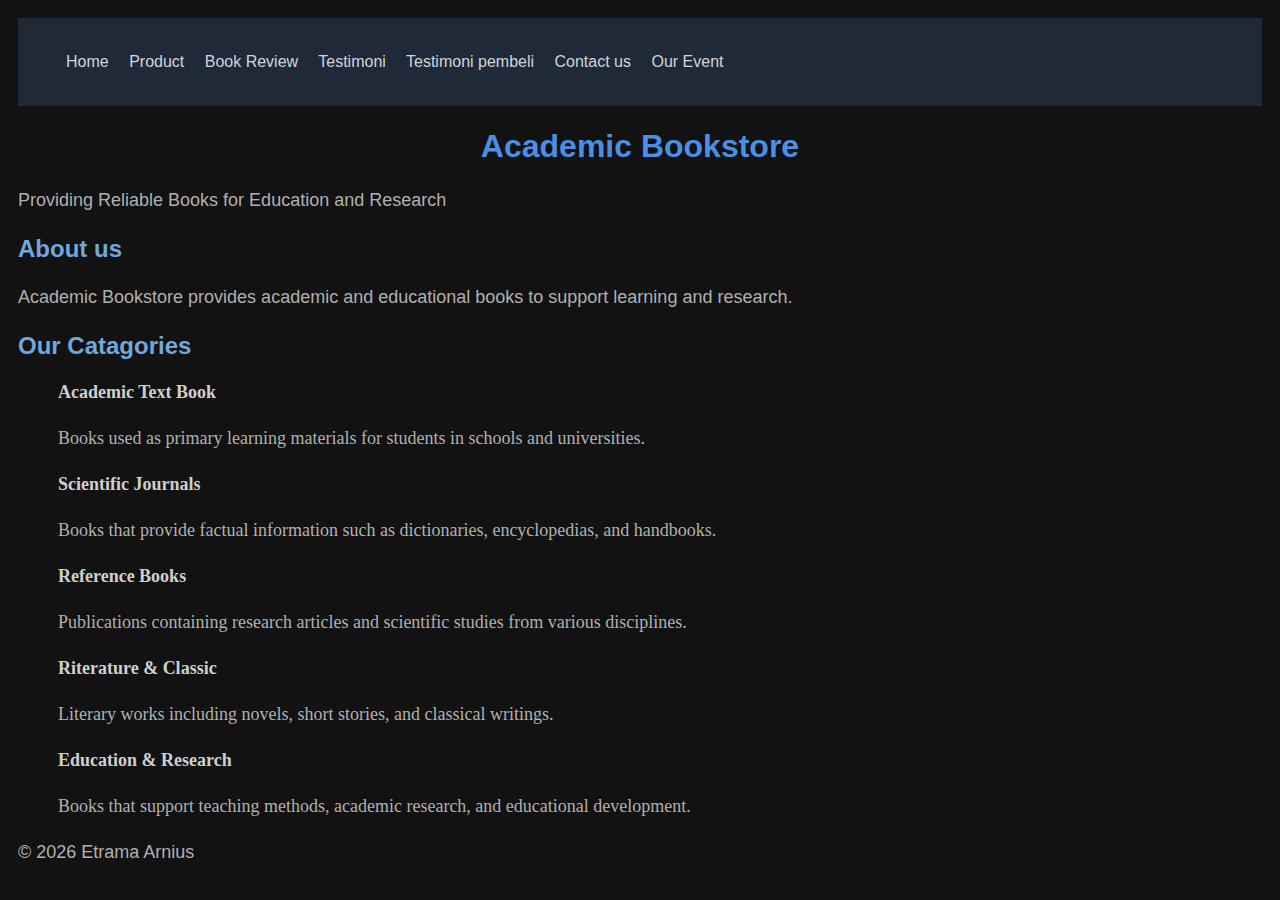
<file: index.html>
<!DOCTYPE html>
<html lang="id">
<head>
    <meta charset="UTF-8">
    <meta name="viewport" content="width=device-width, initial-scale=1.0">
    <title>Academic Bookstore-Aisyah Mumtaz</title>
    <link rel="stylesheet" href="style.css"/> 
</head>
<body>
    <header class="header">
    <nav class="navbar">
      <a href="index.html">Home</a>  
      <a href="product.html">Product</a>
      <a href="bedah-buku.html">Book Review</a>  
      <a href="testimoni.html">Testimoni</a>
      <a href="tampil-testimoni.html">Testimoni pembeli</a>
      <a href="kontak.html">Contact us</a>
      <a href="event.html">Our Event</a>
    </nav>
    </header>
    <h1>Academic Bookstore</h1>
    <p>Providing Reliable Books for Education and Research</p>
    <h2>About us</h2>
    <p> 
        Academic Bookstore provides academic and educational books
        to support learning and research.
    </p>
    <h2>Our Catagories</h2>
    <ul>
        <strong>Academic Text Book</strong>
        <p>Books used as primary learning materials for students in schools and universities.</p>
        <strong>Scientific Journals</strong>
        <p>Books that provide factual information such as dictionaries, encyclopedias, and handbooks.</p>
        <strong>Reference Books</strong>
        <p>Publications containing research articles and scientific studies from various disciplines.</p>
        <strong>Riterature & Classic</strong>
        <p>Literary works including novels, short stories, and classical writings.</p>
        <strong>Education & Research</strong>
        <p>Books that support teaching methods, academic research, and educational development.</p>
    </ul>
    <footer>
  <p>&copy; <span id="year"></span> Etrama Arnius</p>
</footer>

<script>
document.getElementById("year").textContent =
new Date().getFullYear();
</script>
</body>
</html>
</file>
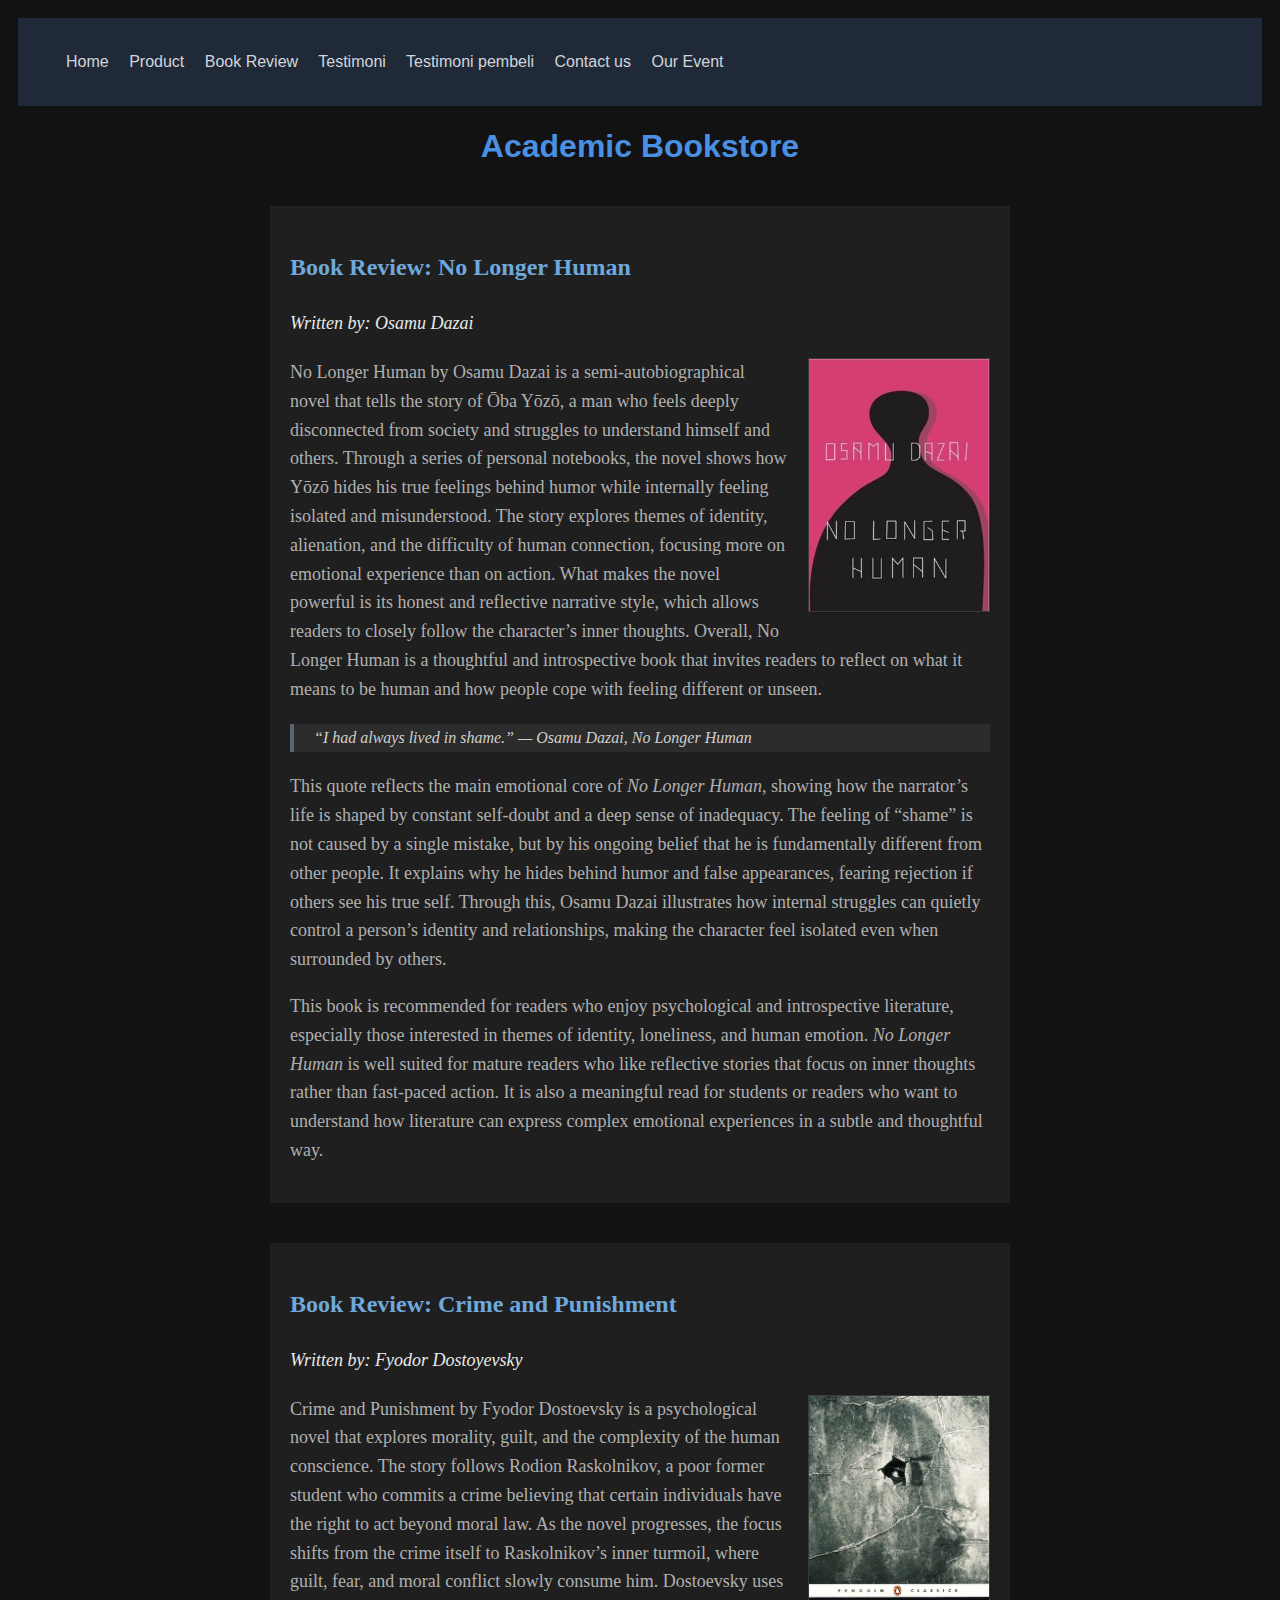
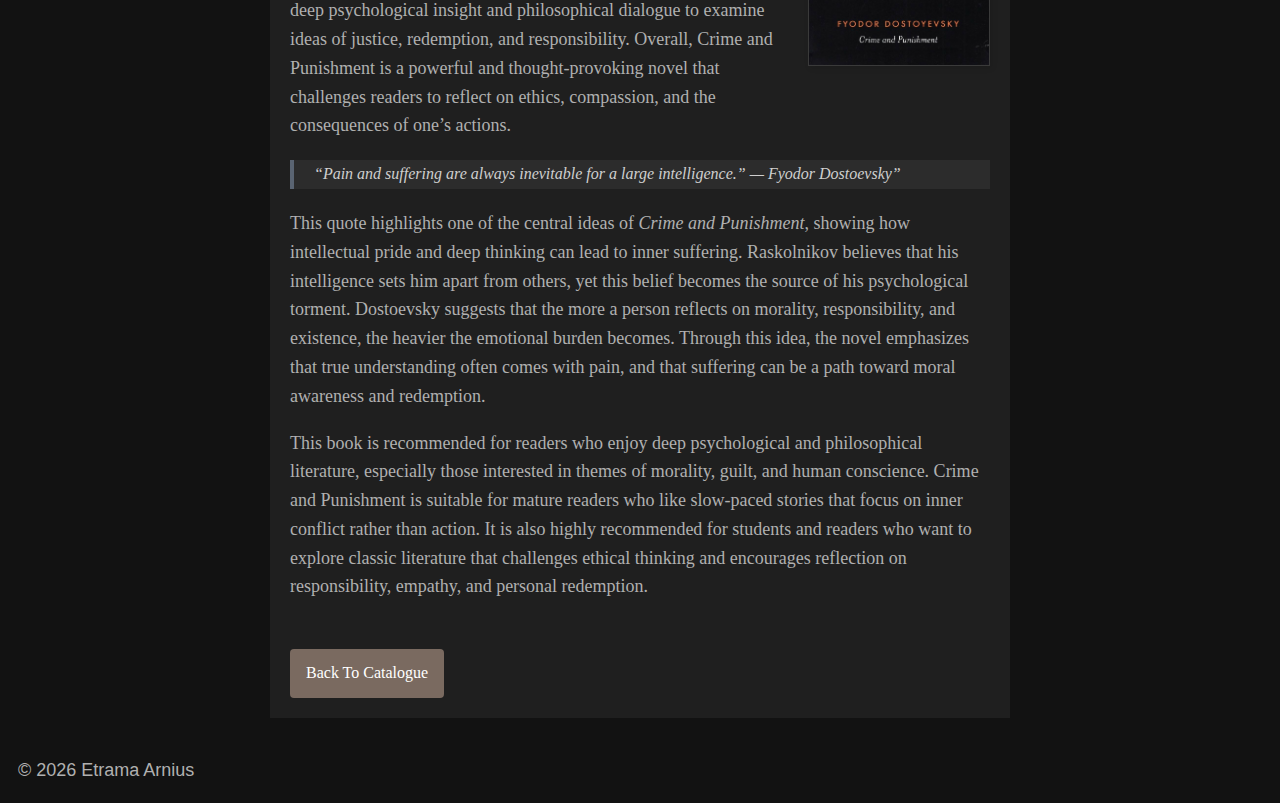
<file: bedah-buku.html>
<!DOCTYPE html>
<html lang="id">
<head>
    <meta charset="UTF-8">
    <meta name="viewport" content="width=device-width, initial-scale=1.0">
    <title>Academic Bookstore-Aisyah Mumtaz</title>
    <link rel="stylesheet" href="style.css"/> 
</head>
<body>
    <header class="header">
    <nav class="navbar">
      <a href="index.html">Home</a>  
      <a href="product.html">Product</a>
      <a href="bedah-buku.html">Book Review</a>  
      <a href="testimoni.html">Testimoni</a>
      <a href="tampil-testimoni.html">Testimoni pembeli</a>
      <a href="kontak.html">Contact us</a>
      <a href="event.html">Our Event</a>
    </nav>
    </header>
<h1>Academic Bookstore</h1>
<section class="daftar-produk">
<main class="articles">
    <h2>Book Review: No Longer Human</h2>
    <p class="penulis">Written by: Osamu Dazai</p>
    <img src="No Longer Human.jpg" alt="sampul no Longer human" class="sampul">
    <p>
        No Longer Human by Osamu Dazai is a semi-autobiographical novel that tells the story of Ōba Yōzō, 
        a man who feels deeply disconnected from society and struggles to understand himself and others.
         Through a series of personal notebooks, the novel shows how Yōzō hides his true feelings behind humor while internally feeling isolated and misunderstood.
          The story explores themes of identity, alienation, and the difficulty of human connection, 
          focusing more on emotional experience than on action. What makes the novel powerful is its honest and reflective narrative style, 
          which allows readers to closely follow the character’s inner thoughts.
         Overall, No Longer Human is a thoughtful and introspective book that invites readers to reflect on what it means to be human
          and how people cope with feeling different or unseen.
    </p>
    <blockquote>
       <em>“I had always lived in shame.”</em>
         — Osamu Dazai, No Longer Human
    </blockquote>
    <p>
        This quote reflects the main emotional core of <i>No Longer Human</i>, 
        showing how the narrator’s life is shaped by constant self-doubt and a deep sense of inadequacy. 
        The feeling of “shame” is not caused by a single mistake, but by his ongoing belief that he is fundamentally different from other people. 
        It explains why he hides behind humor and false appearances, fearing rejection if others see his true self. Through this, Osamu Dazai illustrates how internal struggles can quietly control a person’s identity and relationships,
         making the character feel isolated even when surrounded by others.
    </p>
    <p>
       This book is recommended for readers who enjoy psychological and introspective literature, 
       especially those interested in themes of identity, loneliness, and human emotion. 
       <em>No Longer Human</em> is well suited for mature readers 
       who like reflective stories that focus on inner thoughts rather than fast-paced action. 
       It is also a meaningful read for students or readers who want to understand how literature can express complex emotional experiences in a subtle and thoughtful way.
    </p>
    </main>
    </section>
    <section class="daftar-produk">
        <main class="articles">
    <h2>Book Review: Crime and Punishment</h2>
    <p class="penulis">Written by: Fyodor Dostoyevsky</p>
    <img src="Crime and Punishment by Fyodor Dostoyevsky.jpg" alt="sampul crime and Punishment" class="sampul">
    <p>
       Crime and Punishment by Fyodor Dostoevsky is a psychological novel that explores morality, guilt, and the complexity of the human conscience.
        The story follows Rodion Raskolnikov, a poor former student who commits a crime believing that certain individuals have the right to act beyond moral law. 
        As the novel progresses, the focus shifts from the crime itself to Raskolnikov’s inner turmoil, where guilt, fear, and moral conflict slowly consume him.
         Dostoevsky uses deep psychological insight and philosophical dialogue to examine ideas of justice, redemption, and responsibility.
        Overall, Crime and Punishment is a powerful and thought-provoking novel that challenges readers to reflect on ethics, compassion, and the consequences of one’s actions.
    </p>
    <blockquote>
       <em>“Pain and suffering are always inevitable for a large intelligence.”</em>
            — Fyodor Dostoevsky”
         
    </blockquote>
    <p>
        This quote highlights one of the central ideas of <em>Crime and Punishment</em>, 
        showing how intellectual pride and deep thinking can lead to inner suffering.
         Raskolnikov believes that his intelligence sets him apart from others, 
         yet this belief becomes the source of his psychological torment.
          Dostoevsky suggests that the more a person reflects on morality, responsibility, and existence, the heavier the emotional burden becomes. 
         Through this idea, the novel emphasizes that true understanding often comes with pain, and that suffering can be a path toward moral awareness and redemption.

    </p>
    <p>
       This book is recommended for readers who enjoy deep psychological and philosophical literature,
        especially those interested in themes of morality, guilt, and human conscience. 
        Crime and Punishment is suitable for mature readers who like slow-paced stories that focus on inner conflict rather than action.
        It is also highly recommended for students and readers who want to explore classic literature that challenges ethical thinking 
        and encourages reflection on responsibility, 
        empathy, and personal redemption.</p>
<a href="product.html" class="btn-kembali">Back To Catalogue</a>
</main>
    </section>
<footer>
  <p>&copy; <span id="year"></span> Etrama Arnius</p>
</footer>

<script>
document.getElementById("year").textContent =
new Date().getFullYear();
</script>
</body>
</html>
</file>
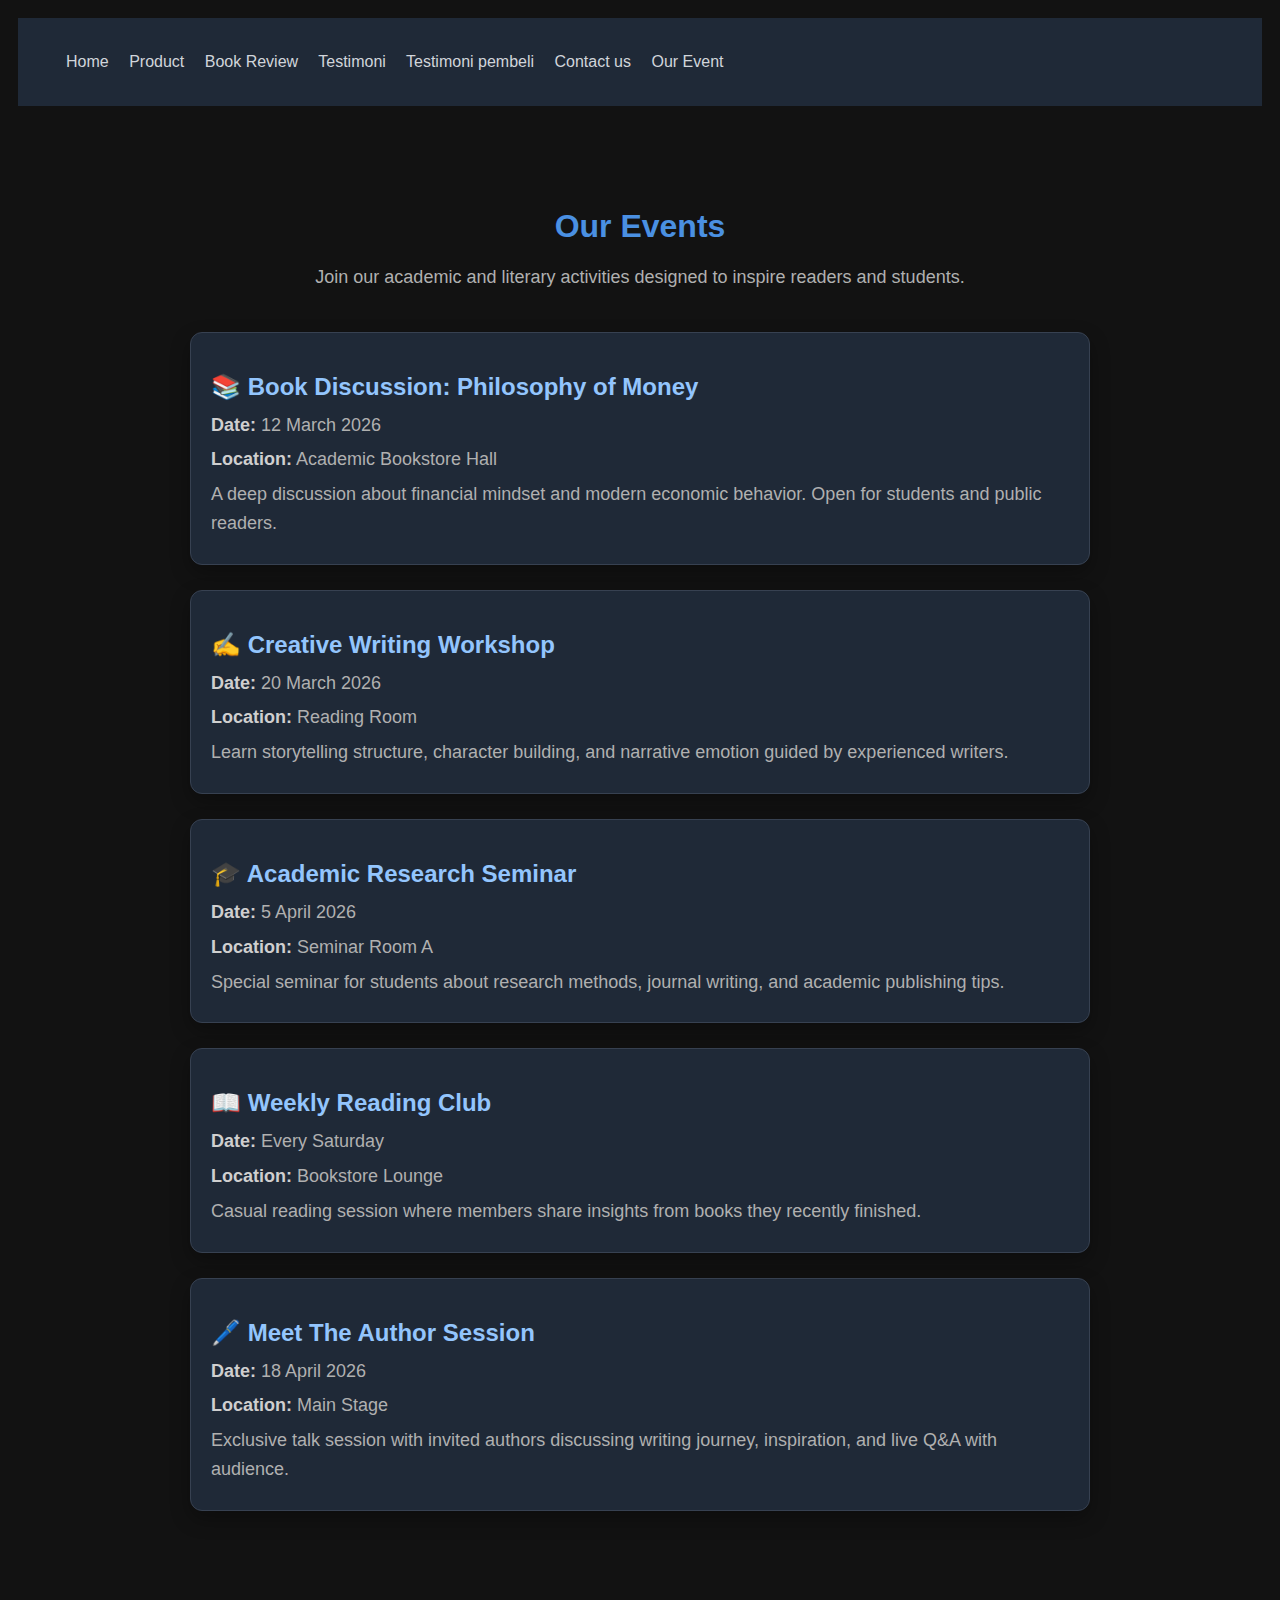
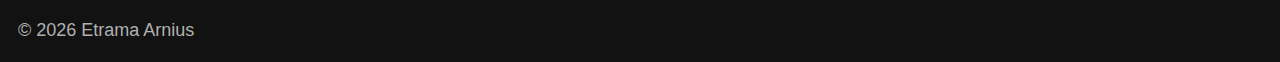
<file: event.html>
<!DOCTYPE html>
<html lang="id">
<head>
    <meta charset="UTF-8">
    <meta name="viewport" content="width=device-width, initial-scale=1.0">
    <title>Academic Bookstore-Aisyah Mumtaz</title>
    <link rel="stylesheet" href="style.css"/> 
</head>
<body>
    <header class="header">
    <nav class="navbar">
      <a href="index.html">Home</a>  
      <a href="product.html">Product</a>
      <a href="bedah-buku.html">Book Review</a>  
      <a href="testimoni.html">Testimoni</a>
      <a href="tampil-testimoni.html">Testimoni pembeli</a>
      <a href="kontak.html">Contact us</a>
      <a href="event.html">Our Event</a>
    </nav>
    </header>
    <!-- EVENT SECTION -->
<main class="events">

    <h1>Our Events</h1>
    <p>Join our academic and literary activities designed to inspire readers and students.</p>

    <!-- EVENT 1 -->
    <section class="event-card">
        <h2>📚 Book Discussion: Philosophy of Money</h2>
        <p><strong>Date:</strong> 12 March 2026</p>
        <p><strong>Location:</strong> Academic Bookstore Hall</p>
        <p>
            A deep discussion about financial mindset and modern economic behavior.
            Open for students and public readers.
        </p>
    </section>

    <!-- EVENT 2 -->
    <section class="event-card">
        <h2>✍️ Creative Writing Workshop</h2>
        <p><strong>Date:</strong> 20 March 2026</p>
        <p><strong>Location:</strong> Reading Room</p>
        <p>
            Learn storytelling structure, character building, and narrative emotion
            guided by experienced writers.
        </p>
    </section>

    <!-- EVENT 3 -->
    <section class="event-card">
        <h2>🎓 Academic Research Seminar</h2>
        <p><strong>Date:</strong> 5 April 2026</p>
        <p><strong>Location:</strong> Seminar Room A</p>
        <p>
            Special seminar for students about research methods, journal writing,
            and academic publishing tips.
        </p>
    </section>

    <!-- EVENT 4 -->
    <section class="event-card">
        <h2>📖 Weekly Reading Club</h2>
        <p><strong>Date:</strong> Every Saturday</p>
        <p><strong>Location:</strong> Bookstore Lounge</p>
        <p>
            Casual reading session where members share insights from books they
            recently finished.
        </p>
    </section>

    <!-- EVENT 5 -->
    <section class="event-card">
        <h2>🖊️ Meet The Author Session</h2>
        <p><strong>Date:</strong> 18 April 2026</p>
        <p><strong>Location:</strong> Main Stage</p>
        <p>
            Exclusive talk session with invited authors discussing writing journey,
            inspiration, and live Q&A with audience.
        </p>
    </section>

</main>

<footer>
  <p>&copy; <span id="year"></span> Etrama Arnius</p>
</footer>

<script>
document.getElementById("year").textContent =
new Date().getFullYear();
</script>

</body>
</html>
</file>
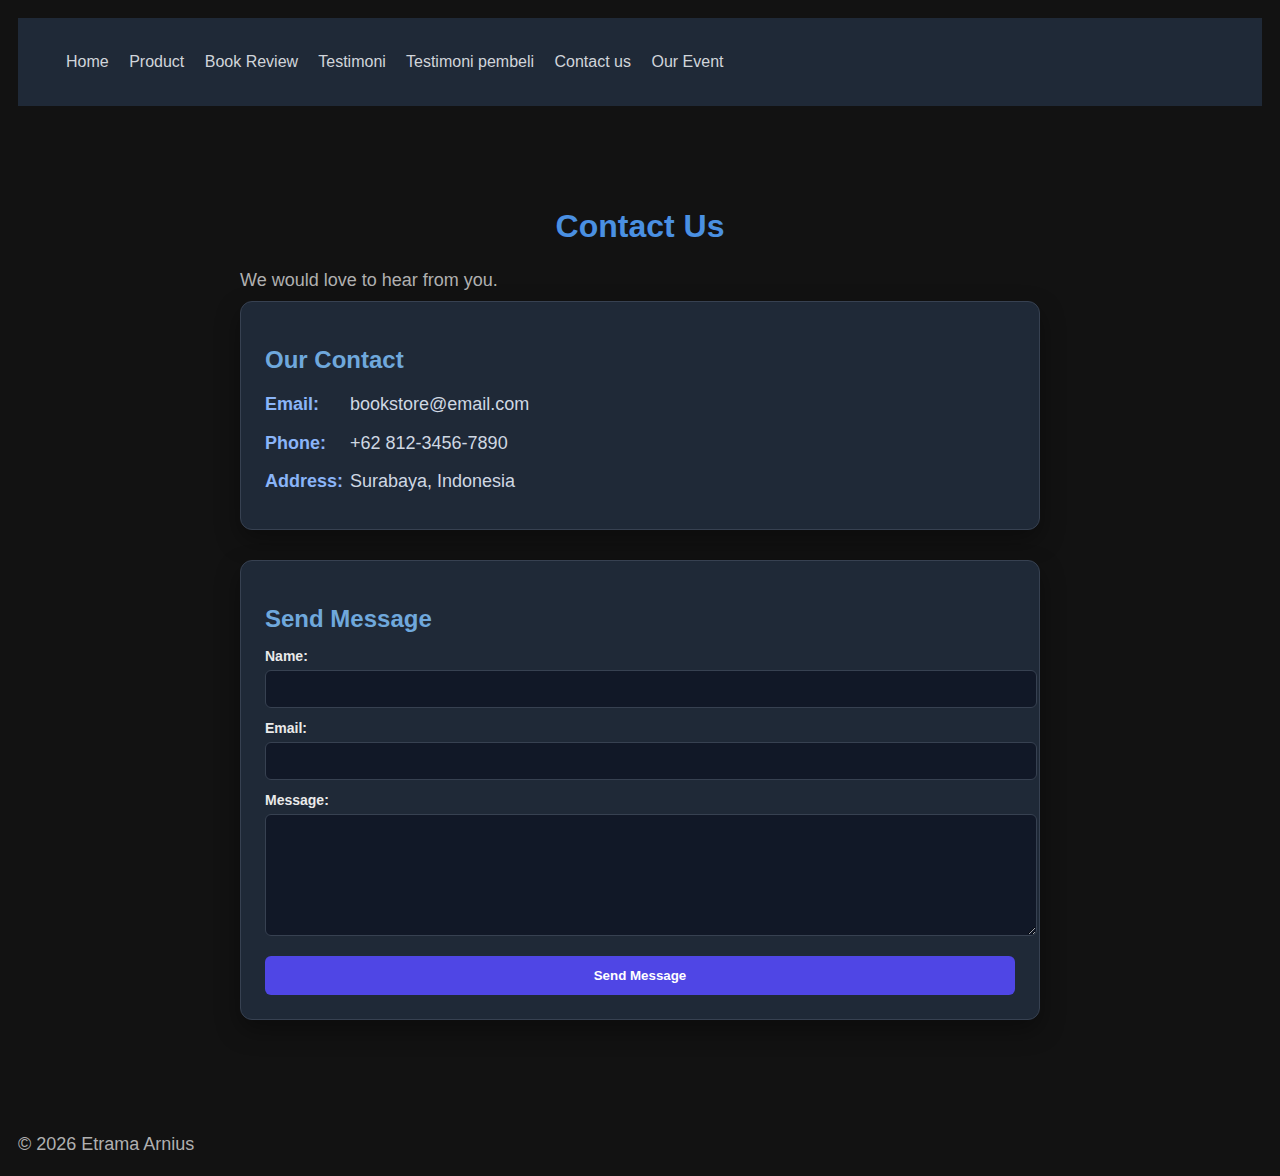
<file: kontak.html>
<!DOCTYPE html>
<!DOCTYPE html>
<html lang="id">

<head>
    <meta name="viewport" content="width=device-width, initial-scale=1.0">
    <title>Academic Bookstore - Alsyah Mumtaz</title>
    <link rel="stylesheet" href="style.css">
</head>

<body class="contact">

    <!-- HEADER / NAVBAR -->
    <header class="header">
        <nav class="navbar">
            <a href="index.html">Home</a>
            <a href="product.html">Product</a>
            <a href="bedah-buku.html">Book Review</a>
            <a href="testimoni.html">Testimoni</a>
            <a href="tampil-testimoni.html">Testimoni pembeli</a>
            <a href="kontak.html">Contact us</a>
            <a href="event.html">Our Event</a>
        </nav>
    </header>

    <!-- MAIN CONTENT -->
    <main class="contact">

        <header>
            <h1>Contact Us</h1>
            <p>We would love to hear from you.</p>
        </header>

        <section class="contact-info">
            <h2>Our Contact</h2>
            <p><strong>Email:</strong> bookstore@email.com</p>
            <p><strong>Phone:</strong> +62 812-3456-7890</p>
            <p><strong>Address:</strong> Surabaya, Indonesia</p>
        </section>

        <section>
            <h2>Send Message</h2>

            <form>
                <label>Name:</label>
                <input type="text" required>

                <label>Email:</label>
                <input type="email" required>

                <label>Message:</label>
                <textarea required></textarea>

                <button type="submit">Send Message</button>
            </form>
        </section>

    </main>

   <footer>
  <p>&copy; <span id="year"></span> Etrama Arnius</p>
</footer>

<script>
document.getElementById("year").textContent =
new Date().getFullYear();
</script>
</body>
</html>
</file>
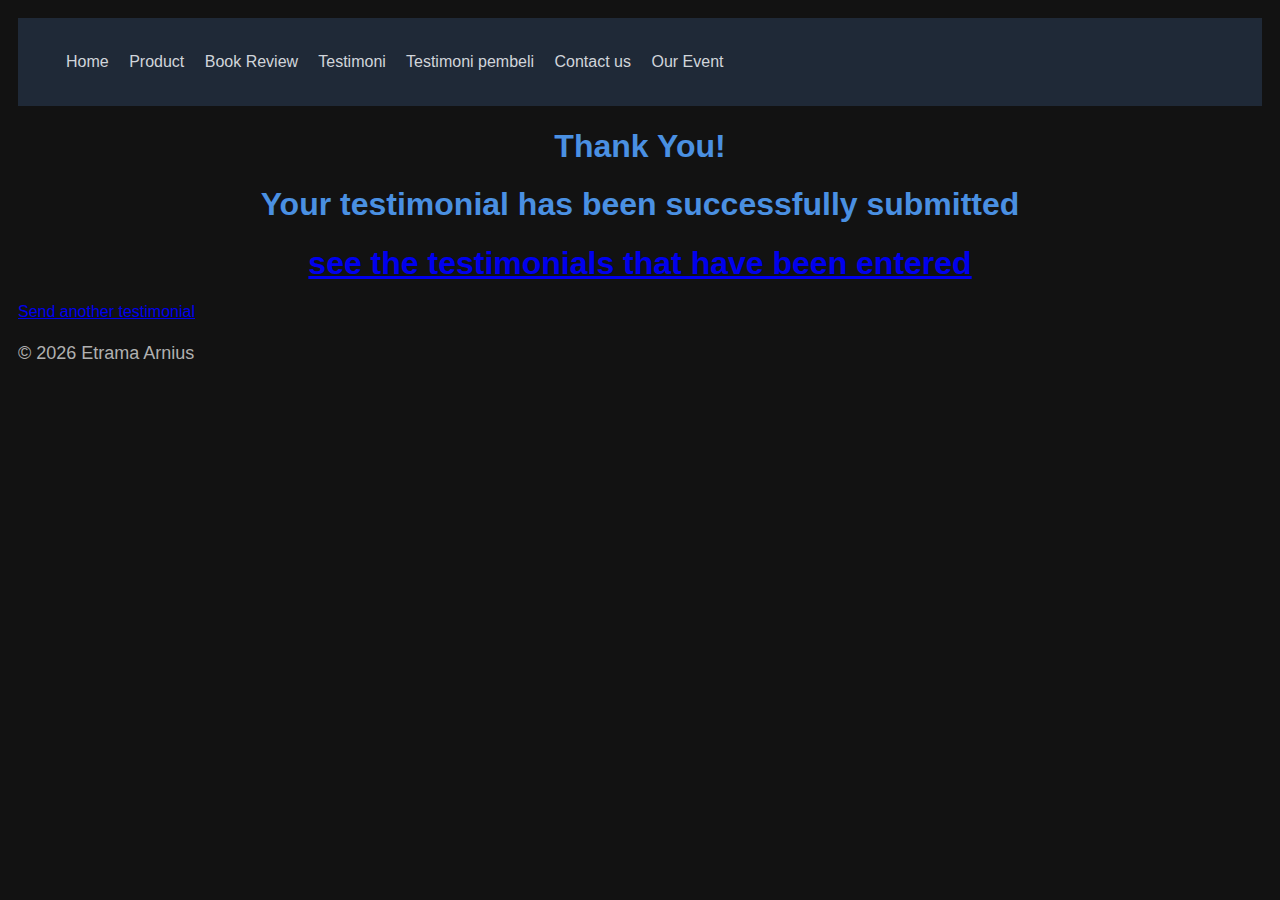
<file: proses-testimoni.html>
<!DOCTYPE html>
<html lang="id">
<head>
    <meta charset="UTF-8">
    <meta name="viewport" content="width=device-width, initial-scale=1.0">
    <title>Academic Bookstore-Aisyah Mumtaz</title>
    <link rel="stylesheet" href="style.css"/> 
</head>
<body>
    <header class="header">
    <nav class="navbar">
      <a href="index.html">Home</a>  
      <a href="product.html">Product</a>
      <a href="bedah-buku.html">Book Review</a>  
      <a href="testimoni.html">Testimoni</a>
      <a href="tampil-testimoni.html">Testimoni pembeli</a>
      <a href="kontak.html">Contact us</a>
      <a href="event.html">Our Event</a>
    </nav>
    </header>
<main class="konfirmasi">
    <h1>Thank You!</h1>
    <h1>Your testimonial has been successfully submitted</h1>
    <h1><a href="tampil-testimoni.html">see the testimonials that have been entered</a></h1>
    <section class="Testimoni-terkirim"></section>
    <a href="testimoni.html">Send another testimonial</a>
</main>
<footer>
  <p>&copy; <span id="year"></span> Etrama Arnius</p>
</footer>

<script>
document.getElementById("year").textContent =
new Date().getFullYear();
</script>
</body>
</html>
</file>
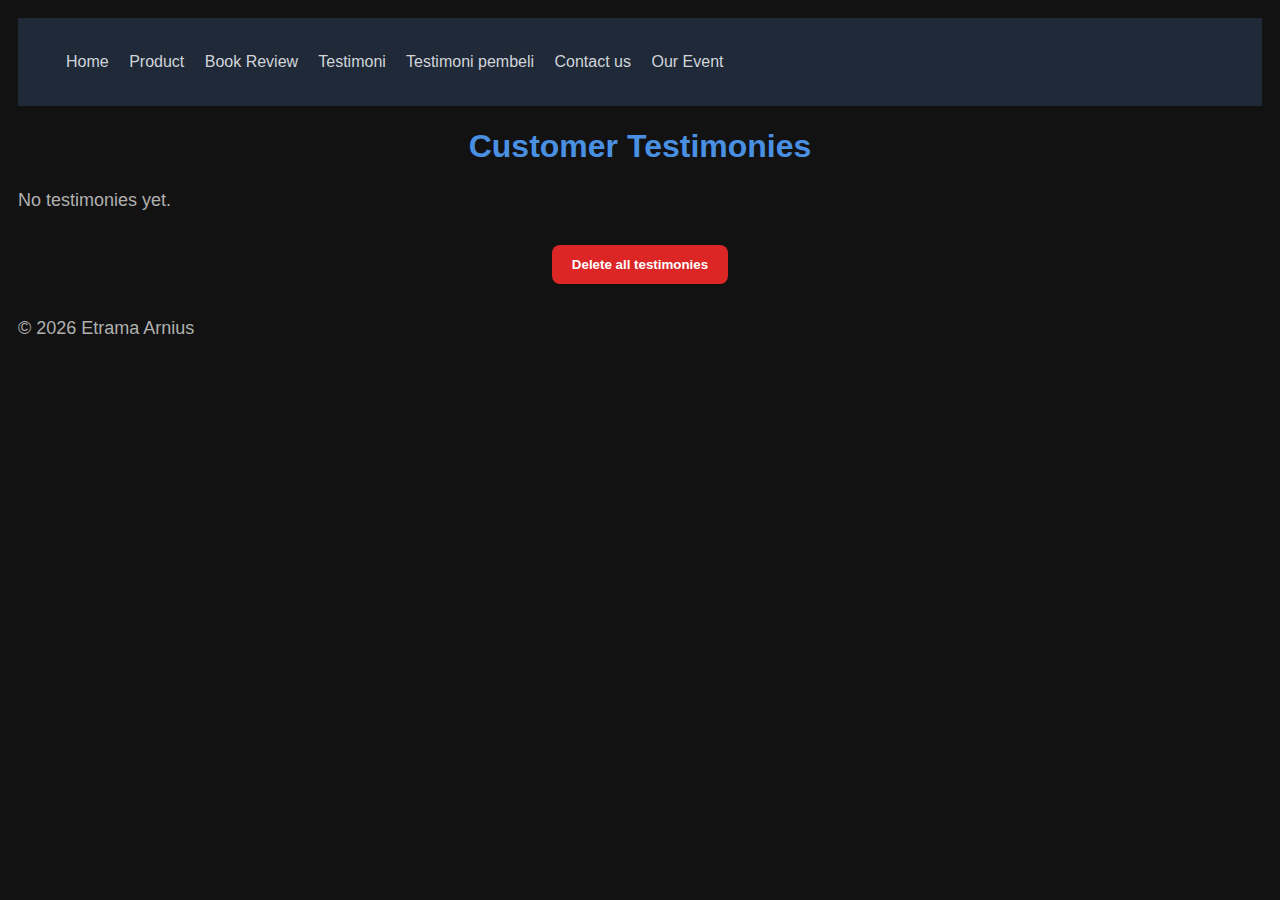
<file: tampil-testimoni.html>
<!DOCTYPE html>
<html lang="id">
<head>
    <meta charset="UTF-8">
    <meta name="viewport" content="width=device-width, initial-scale=1.0">
    <title>Academic Bookstore-Aisyah Mumtaz</title>
    <link rel="stylesheet" href="style.css"/> 
</head>
<body>
    <header class="header">
    <nav class="navbar">
      <a href="index.html">Home</a>  
      <a href="product.html">Product</a>
      <a href="bedah-buku.html">Book Review</a>  
      <a href="testimoni.html">Testimoni</a>
      <a href="tampil-testimoni.html">Testimoni pembeli</a>
      <a href="kontak.html">Contact us</a>
      <a href="event.html">Our Event</a>
    </nav>
    </header>

<h1>Customer Testimonies</h1>

<div id="testimoniContainer"></div>
<button id="deleteAllTestimoni">Delete all testimonies</button>

<script>
const container = document.getElementById("testimoniContainer");
const data = JSON.parse(localStorage.getItem("testimonyList")) || [];

if (data.length === 0) {
  container.innerHTML = "<p>No testimonies yet.</p>";
}

data.forEach(item => {
  const card = document.createElement("div");
  card.className = "testimoni-card";

  card.innerHTML = `
    <h3>${item.name}</h3>
    <p><strong>${item.school}</strong></p>
    <p>📘 ${item.judul}</p>
    <p>⭐ ${"★".repeat(item.rating)}</p>
    <p>${item.pesan}</p>
    <hr>
  `;

  container.appendChild(card);
});
document.getElementById("deleteAllTestimoni").onclick = function () {
  if (confirm("Delete all testimonies?")) {
    localStorage.removeItem("testimonyList"); // ⬅️ INI WAJIB SAMA
    location.reload();
  }
};
</script>
<footer>
  <p>&copy; <span id="year"></span> Etrama Arnius</p>
</footer>

<script>
document.getElementById("year").textContent =
new Date().getFullYear();
</script>

</body>
</html>
</file>
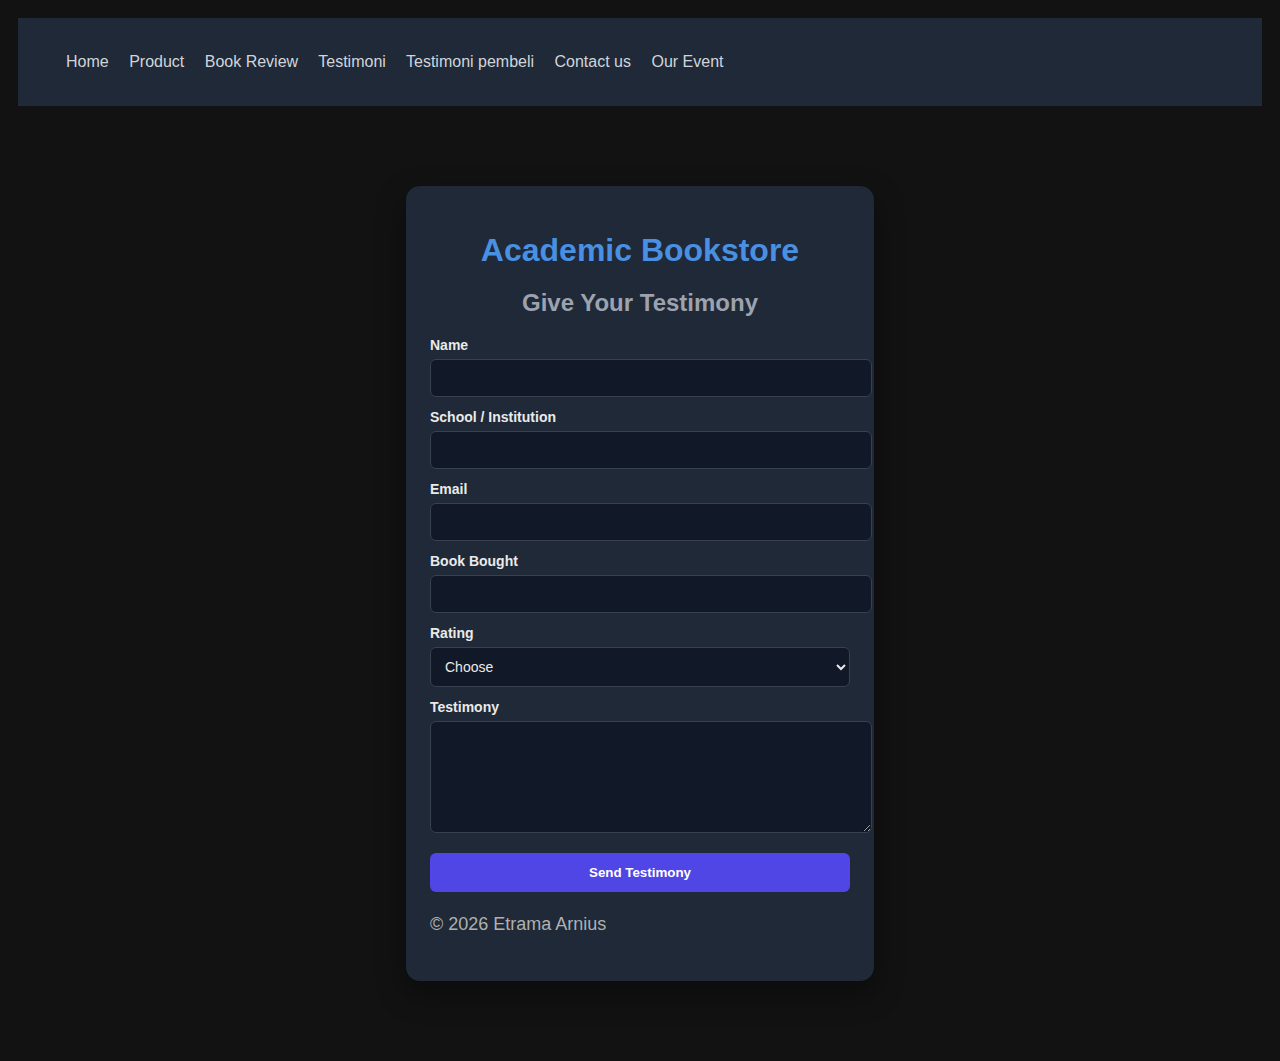
<file: testimoni.html>
<!DOCTYPE html>
<html lang="id">
<head>
    <meta charset="UTF-8">
    <meta name="viewport" content="width=device-width, initial-scale=1.0">
    <title>Academic Bookstore-Aisyah Mumtaz</title>
    <link rel="stylesheet" href="style.css"/> 
</head>
<body>
    <header class="header">
    <nav class="navbar">
      <a href="index.html">Home</a>  
      <a href="product.html">Product</a>
      <a href="bedah-buku.html">Book Review</a>  
      <a href="testimoni.html">Testimoni</a>
      <a href="tampil-testimoni.html">Testimoni pembeli</a>
      <a href="kontak.html">Contact us</a>
      <a href="event.html">Our Event</a>
    </nav>
    </header>

  <main class="formulir">
    <h1>Academic Bookstore</h1>
    <h2>Give Your Testimony</h2>

    <form id="formTestimoni">
      <!-- ISI FORM LU TETEP -->

  <label>Name</label>
  <input type="text" id="name" required>

  <label>School / Institution</label>
  <input type="text" id="school" required>

  <label>Email</label>
  <input type="email" id="email">

  <label>Book Bought</label>
  <input type="text" id="judul">

  <label>Rating</label>
  <select id="rating" required>
    <option value="">Choose</option>
    <option value="1">★</option>
    <option value="2">★★</option>
    <option value="3">★★★</option>
    <option value="4">★★★★</option>
    <option value="5">★★★★★</option>
  </select>

  <label>Testimony</label>
  <textarea id="pesan" required></textarea>

  <button type="submit">Send Testimony</button>
</form>

<script>
document.getElementById("formTestimoni").addEventListener("submit", function(e){
  e.preventDefault();

  const data = {
    name: document.getElementById("name").value,
    school: document.getElementById("school").value,
    email: document.getElementById("email").value,
    judul: document.getElementById("judul").value,
    rating: document.getElementById("rating").value,
    pesan: document.getElementById("pesan").value
  };

  let list = JSON.parse(localStorage.getItem("testimonyList")) || [];
  list.push(data);
  localStorage.setItem("testimonyList", JSON.stringify(list));

  window.location.href = "tampil-testimoni.html";
});
</script>
<footer>
  <p>&copy; <span id="year"></span> Etrama Arnius</p>
</footer>

<script>
document.getElementById("year").textContent =
new Date().getFullYear();
</script>

</body>
</html>
</file>
<file: style.css>
body{
    background-color: #121212;
    font-family: 'Segoe UI', Tahoma, Geneva, Verdana, sans-serif;
    color: #EAEAEA;
    margin: 18px;
}
.navbar {
  background: #1F2937;
  padding: 1rem;
}

.navbar a {
  color: #D1D5DB;
  margin-right: 1rem;
  text-decoration: none;
}

.navbar a:hover {
  color: #6366F1;
}
.header {
  background-color: #1F2937;
  display: flex;
  justify-content: space-between;
  align-items: center;
  padding: 1.2rem 2rem;
}
.nav a {
  margin-left: 1.5rem;
  text-decoration: none;
  color: #D1D5DB;
  font-weight: 500;
}

.nav a:hover {
  color: #6366F1;
}

h1{
    color: #4A90E2;
    text-align: center;
}
p{
    font-size: 18px;
    text-align: left;
    line-height: 1.6;
    color: #B0B0B0;
}
h2{
    color: #6FA8DC;
    text-align: left;
}
ul{
    font-size: 17px;
    font-family: 'Times New Roman', Times, serif;
    text-align: left;
    line-height: 1.5;
}
strong{
    font-size: 18px;
    color: #CFCFCF;
}

.daftar-produk {
    display: grid;
    grid-template-columns: repeat(auto-fit, minmax(250px, 1fr));
    gap: 20px;
    padding: 20px;
}

.product {
    background-color: #2C2F36;
    border: 1px solid #3A3F47;
    padding: 15px;
    border-radius: 10px;
    text-align: center;
    box-shadow: 0 2px 6px rgba(0, 0, 0, 0.1);
    overflow: hidden;
}

.product img {
    width: 150px;
    height: auto;
    border-radius: 5px;
    margin-bottom: 10px;
}

.product h2 {
    font-size: 20px;
    color: #F3F4F6;
}

.product h3 {
    font-size: 16px;
    color: #F3F4F6;
}

.price {
    font-weight: bold;
    color: #E5C07B;
}

.description {
    font-size: 14px;
    color: #D1D5DB;
}
.articles{
    max-width: 700px;
    margin: auto;
    padding: 20px;
    background-color: #1f1f1f;
    font-family: Georgia, 'Times New Roman', Times, serif;
    line-height: 1.8;
}
.articles .penulis{
    font-style: italic;
    color: #eaeaea;
    margin-bottom: 20px;
}
.articles .sampul{
    width: 180px;
    float: right;
    margin: 0 0 20px 20px;
    border: 1px solid #3a3a3a;
    box-shadow: 2px 2px 6px rgba(0, 0, 0, 0.1);
}
.articles blockquote{
    font-style: italic;
    padding-left: 20px;
    margin: 20px 0;
    border-left: 4px solid #5a6472;
    color: #cfcfcf;
    background-color: #2c2c2c;
}
.btn-kembali{
    display: inline-block;
    margin-top: 30px;
    padding: 10px 16px;
    background-color: #7a6a60;
    color: white;
    text-decoration: none;
    border-radius: 4px;
}
.btn-kembali:hover{
    background-color: #6b7484;
}
/* ===============================
   FORM CARD FINAL (AMAN)
   =============================== */

main.formulir {
  max-width: 420px;
  margin: 80px auto;
  padding: 24px;
  background-color: #1F2937;
  border-radius: 14px;
  box-shadow: 0 12px 30px rgba(0,0,0,0.4);
}

main.formulir h2 {
  text-align: center;
  margin-bottom: 20px;
}

main.formulir label {
  display: block;
  margin-top: 12px;
  font-size: 14px;
  font-weight: 600;
}

main.formulir input,
main.formulir select,
main.formulir textarea {
  width: 100%;
  padding: 10px;
  margin-top: 6px;
  background-color: #111827;
  color: #EAEAEA;
  border: 1px solid #374151;
  border-radius: 6px;
  font-size: 14px;
}

main.formulir textarea {
  resize: vertical;
  min-height: 90px;
}

main.formulir button {
  width: 100%;
  margin-top: 16px;
  padding: 12px;
  background-color: #4F46E5;
  color: white;
  border: none;
  border-radius: 6px;
  font-weight: 600;
  cursor: pointer;
}

main.formulir button:hover {
  background-color: #4338CA;
}
.formulir {
  max-width: 420px;
  margin: 80px auto;
  padding: 28px;
  background-color: #1F2937;
  border-radius: 16px;
  box-shadow: 0 20px 40px rgba(0,0,0,0.5);
  text-align: left;
}

.formulir h1 {
  text-align: center;
  margin-bottom: 6px;
}

.formulir h2 {
  text-align: center;
  margin-bottom: 24px;
  color: #9CA3AF;
}
#deleteAllTestimoni {
  display: block;
  margin: 30px auto;
  padding: 12px 20px;
  background-color: #DC2626;
  color: white;
  border: none;
  border-radius: 8px;
  font-weight: 600;
  cursor: pointer;
}

#deleteAllTestimoni:hover {
  background-color: #B91C1C;
}
/* ===============================
   CONTACT PAGE (MATCH DARK THEME)
   =============================== */

/* container utama */
main.contact {
  max-width: 800px;
  margin: 60px auto;
  padding: 20px;
}

/* section card */
.contact section {
  background-color: #1F2937;
  border: 1px solid #374151;
  border-radius: 12px;
  padding: 24px;
  margin-bottom: 30px;
  box-shadow: 0 10px 25px rgba(0,0,0,0.35);
}

/* judul section */
.contact h2 {
  color: #6FA8DC;
  margin-bottom: 15px;
}

/* text info */
.contact p {
  color: #B0B0B0;
  margin: 6px 0;
}

/* ===== FORM ===== */
.contact label {
  display: block;
  margin-top: 12px;
  font-weight: 600;
  font-size: 14px;
}

.contact input,
.contact textarea {
  width: 100%;
  padding: 10px;
  margin-top: 6px;
  background-color: #111827;
  color: #EAEAEA;
  border: 1px solid #374151;
  border-radius: 6px;
  font-size: 14px;
}

/* focus effect (match indigo accent lu) */
.contact input:focus,
.contact textarea:focus {
  outline: none;
  border-color: #6366F1;
  box-shadow: 0 0 6px rgba(99,102,241,0.4);
}

.contact textarea {
  resize: vertical;
  min-height: 100px;
}

/* button */
.contact button {
  margin-top: 16px;
  padding: 12px;
  width: 100%;
  background-color: #4F46E5;
  color: white;
  border: none;
  border-radius: 6px;
  font-weight: 600;
  cursor: pointer;
  transition: 0.25s;
}

.contact button:hover {
  background-color: #4338CA;
}

/* footer spacing biar lega */
.contact footer {
  text-align: center;
  margin-top: 40px;
  color: #9CA3AF;
}
/* ===== CONTACT INFO FIX ===== */

.contact-info p {
    margin: 8px 0;
    line-height: 1.6;
    color: #cfd8e3;
}

.contact-info strong {
    display: inline-block;
    width: 80px;
    color: #8ab4f8;
}
.contact-info p {
    margin: 8px 0;
    line-height: 1.7;
}
/* ======================
   EVENT PAGE
====================== */

.events {
  max-width: 900px;
  margin: 60px auto;
  padding: 20px;
}

.events h1 {
  text-align: center;
  margin-bottom: 10px;
}

.events > p {
  text-align: center;
  margin-bottom: 40px;
}

.event-card {
  background-color: #1F2937;
  border: 1px solid #374151;
  padding: 20px;
  margin-bottom: 25px;
  border-radius: 12px;
  box-shadow: 0 8px 20px rgba(0,0,0,0.3);
}

.event-card h2 {
  color: #93C5FD;
  margin-bottom: 10px;
}

.event-card p {
  margin: 6px 0;
}
</file>
